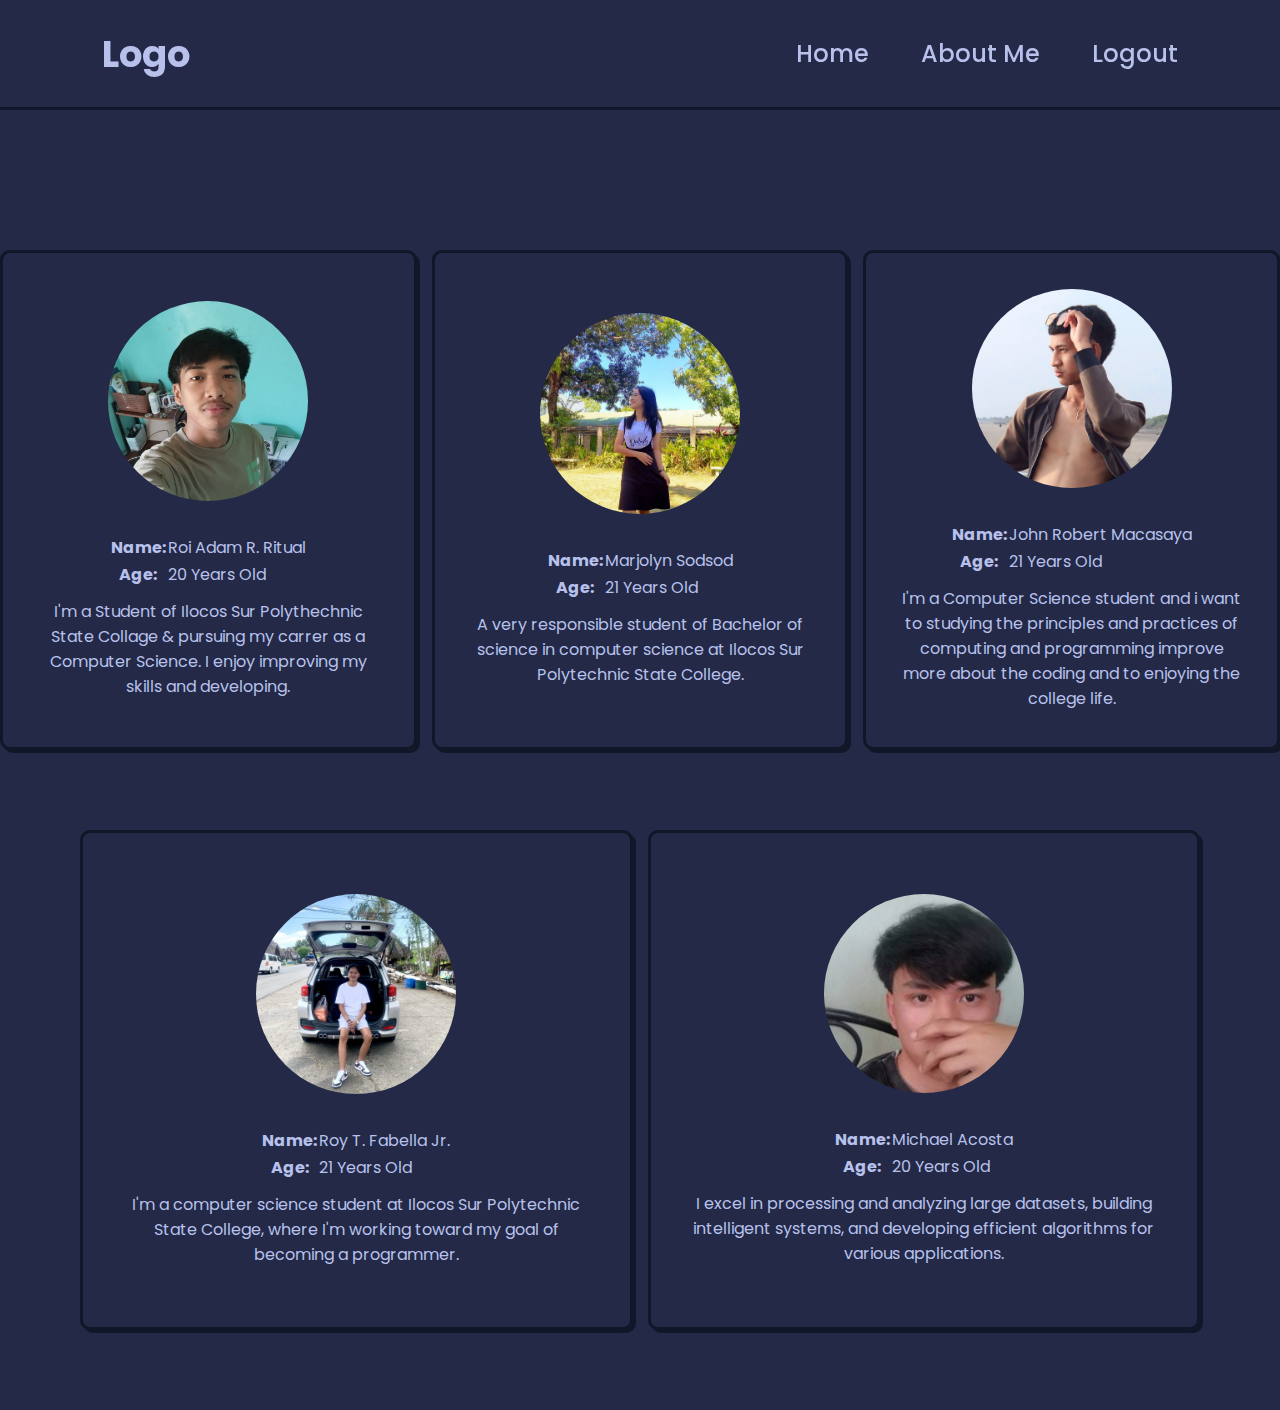
<file: aboutme.html>
<!DOCTYPE html>
<html lang="en">

<head>
    <meta charset="UTF-8">
    <meta name="viewport" content="width=device-width, initial-scale=1.0">
    <title>About Me</title>
    <link rel="stylesheet" href="/Styles/aboutme.css">
</head>

<body>

    <header class="header">

        <a href="home.html" class="logo">Logo</a>

        <nav class="navbar">
            <a href="home.html">Home</a>
            <a href="aboutme.html">About Me</a>
            <a href="index.html">Logout</a>
        </nav>

    </header>

    <section>
        <div class="container">
            <div class="upper-container">
                <div class="container-box">
                    <div class="image">
                        <img src="/Pictures/roi.jpg" alt="">
                    </div>
                    <table class="table">
                        <tr>
                            <th>Name:</th>
                            <td>Roi Adam R. Ritual</td>
                        </tr>
                        <tr>
                            <th>Age:</th>
                            <td>20 Years Old</td>
                        </tr>
                    </table>
                    <div class="about">
                        <p>I'm a Student of Ilocos Sur Polythechnic State Collage & pursuing my carrer as a Computer Science. I enjoy improving my skills and developing.</p>
                    </div>
                </div>
                <div class="container-box">
                    <div class="image">
                        <img src="/Pictures/marjolyn.jpg" alt="">
                    </div>
                    <table class="table">
                        <tr>
                            <th>Name:</th>
                            <td>Marjolyn Sodsod</td>
                        </tr>
                        <tr>
                            <th>Age:</th>
                            <td>21 Years Old</td>
                        </tr>
                    </table>
                    <div class="about">
                        <p>A very responsible student of Bachelor of science in computer science at Ilocos Sur Polytechnic State College.</p>
                    </div>
                </div>
                <div class="container-box">
                    <div class="image">
                        <img src="/Pictures/pong.jpg" alt="">
                    </div>
                    <table class="table">
                        <tr>
                            <th>Name:</th>
                            <td>John Robert Macasaya</td>
                        </tr>
                        <tr>
                            <th>Age:</th>
                            <td>21 Years Old</td>
                        </tr>
                    </table>
                    <div class="about">
                        <p>I'm a Computer Science student and i want to studying the principles and practices of computing and programming improve more about the coding and to enjoying the college life.</p>
                    </div>
                </div>
            </div>
            <div class="bottom-container">
                <div class="container-box">
                    <div class="image">
                        <img src="/Pictures/roy.jpg" alt="">
                    </div>
                    <table class="table">
                        <tr>
                            <th>Name:</th>
                            <td>Roy T. Fabella Jr.</td>
                        </tr>
                        <tr>
                            <th>Age:</th>
                            <td>21 Years Old</td>
                        </tr>
                    </table>
                    <div class="about">
                        <p>I'm a computer science student at Ilocos Sur Polytechnic State College, where I'm working toward my goal of becoming a programmer.</p>
                    </div>
                </div>
                <div class="container-box">
                    <div class="image">
                        <img src="/Pictures/michael.jpg" alt="">
                    </div>
                    <table class="table">
                        <tr>
                            <th>Name:</th>
                            <td>Michael Acosta</td>
                        </tr>
                        <tr>
                            <th>Age:</th>
                            <td>20 Years Old</td>
                        </tr>
                    </table>
                    <div class="about">
                        <p>I excel in processing and analyzing large datasets, building intelligent systems, and developing efficient algorithms for various applications.</p>
                    </div>
                </div>
            </div>
        </div>
    </section>

</body>

</html>
</file>
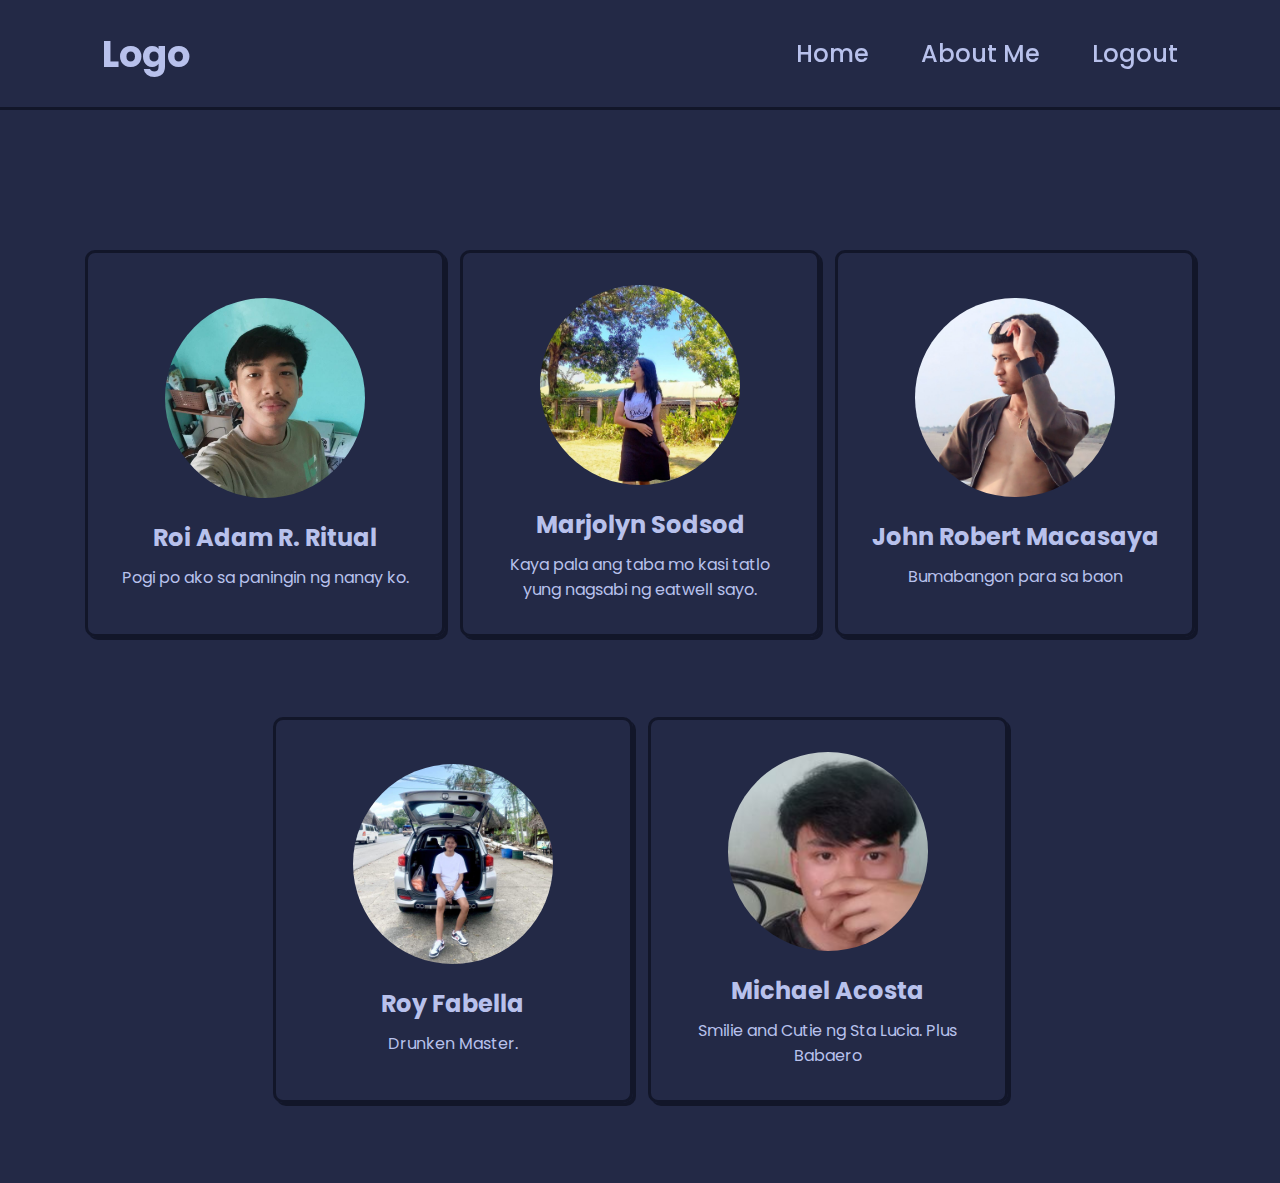
<file: home.html>
<!DOCTYPE html>
<html lang="en">

<head>
    <meta charset="UTF-8">
    <meta name="viewport" content="width=device-width, initial-scale=1.0">
    <title>Home Page</title>
    <link rel="stylesheet" href="/Styles/homestyle.css">
</head>

<body>

    <header class="header">

        <a href="home.html" class="logo">Logo</a>

        <nav class="navbar">
            <a href="home.html">Home</a>
            <a href="aboutme.html">About Me</a>
            <a href="index.html">Logout</a>
        </nav>

    </header>

    <section>
        <div class="container">

            <div class="upper-container">

                <div class="container-box">
                    <div class="image">
                        <img src="/Pictures/roi.jpg" alt="">
                    </div>
                    <div class="name">
                        <h2>Roi Adam R. Ritual</h2>
                    </div>
                    <div class="about">
                        <p>Pogi po ako sa paningin ng nanay ko.</p>
                    </div>
                </div>

                <div class="container-box">
                    <div class="image">
                        <img src="/Pictures/marjolyn.jpg" alt="">
                    </div>
                    <div class="name">
                        <h2>Marjolyn Sodsod</h2>
                    </div>
                    <div class="about">
                        <p>Kaya pala ang taba mo kasi tatlo yung nagsabi ng eatwell sayo.</p>
                    </div>
                </div>

                <div class="container-box">
                    <div class="image">
                        <img src="/Pictures/pong.jpg" alt="">
                    </div>
                    <div class="name">
                        <h2>John Robert Macasaya</h2>
                    </div>
                    <div class="about">
                        <p>Bumabangon para sa baon</p>
                    </div>
                </div>
            </div>

            <div class="bottom-container">
                
                <div class="container-box">
                    <div class="image">
                        <img src="/Pictures/roy.jpg" alt="">
                    </div>
                    <div class="name">
                        <h2>Roy Fabella</h2>
                    </div>
                    <div class="about">
                        <p>Drunken Master.</p>
                    </div>
                </div>

                <div class="container-box">
                    <div class="image">
                        <img src="/Pictures/michael.jpg" alt="">
                    </div>
                    <div class="name">
                        <h2>Michael Acosta</h2>
                    </div>
                    <div class="about">
                        <p>Smilie and Cutie ng Sta Lucia. Plus Babaero</p>
                    </div>
                </div>
            </div>
            
        </div>
    </section>

</body>

</html>
</file>
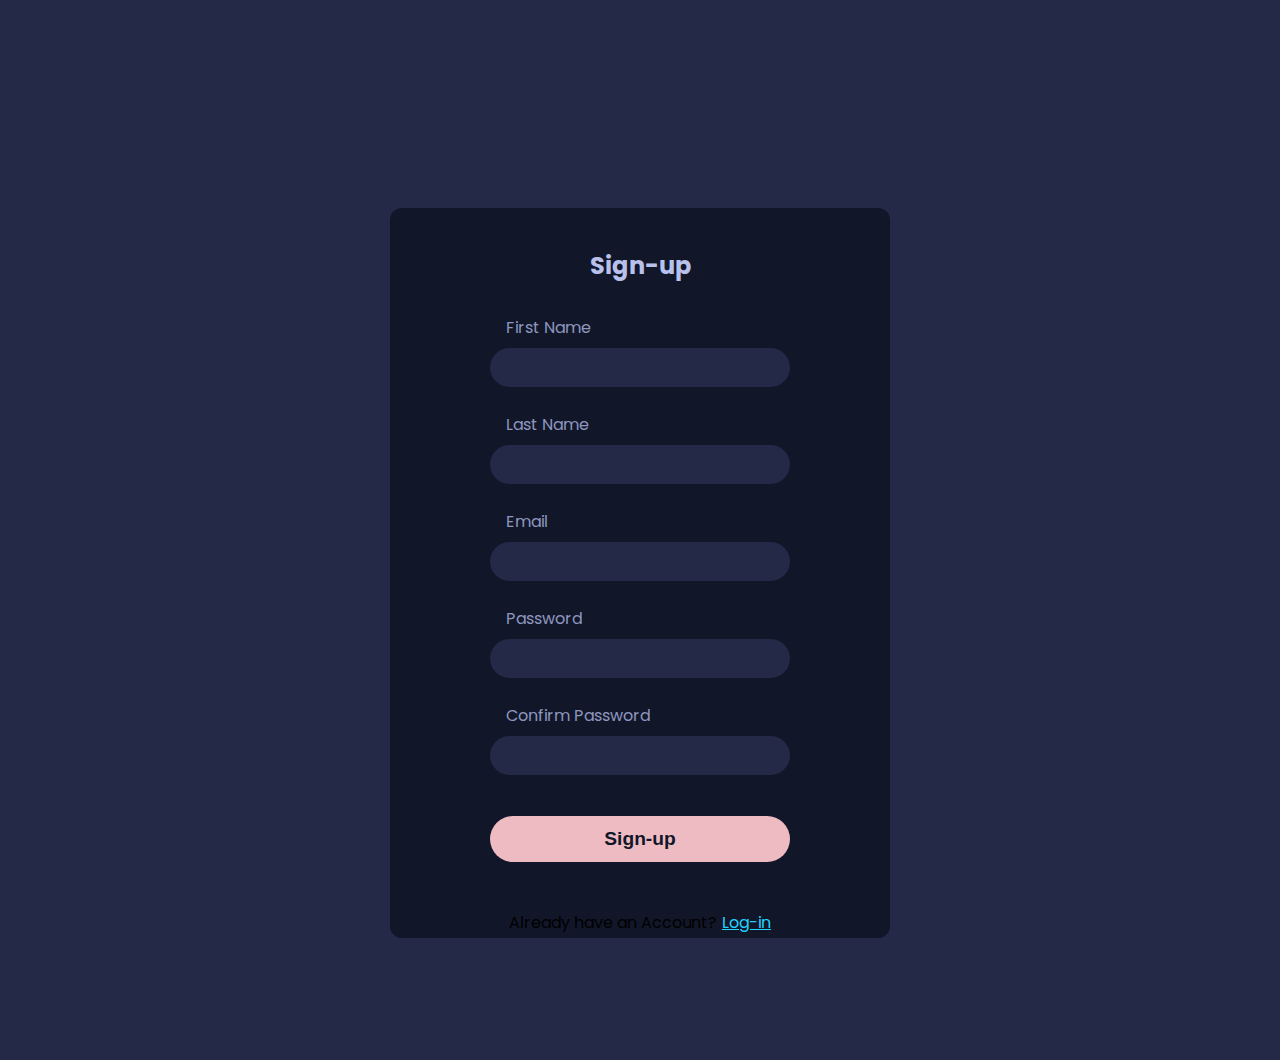
<file: signup.html>
<!DOCTYPE html>
<html lang="en">

<head>
    <meta charset="UTF-8">
    <meta name="viewport" content="width=device-width, initial-scale=1.0">
    <link rel="stylesheet" href="/Styles/signupstyle.css">
    <title>Sign-Up</title>
</head>

<body class="form">
    <div>
        <form action="#" class="subform">
            <div class="upperform">
                <h2>Sign-up</h2>
                <label>First Name</label> <br>
                <input type="text" name="username" required> <br>
                <label>Last Name</label> <br>
                <input type="text" name="username" required> <br>
                <label>Email</label> <br>
                <input type="text" name="username" required> <br>
                <label>Password</label> <br>
                <input type="password" name="username" required> <br>
                <label>Confirm Password</label> <br>
                <input type="password" name="password" required> <br>
                <div class="btn">
                    <button type="submit">Sign-up</button> <br>
                </div>
            </div>
            <div class="button">
                <div class="noaccount">Already have an Account?</div>
                <a href="index.html" class="signup">Log-in</a>
            </div>
        </form>
    </div>

</body>

</html>
</file>
<file: Styles/aboutme.css>
@import url('https://fonts.googleapis.com/css2?family=Poppins:wght@300;400;500;600;700;800;900&display=swap');
 
* {
    padding: 0;
    margin: 0;
    box-sizing: border-box;
    border: none;
    text-decoration: none;
    scroll-behavior: smooth;
    font-family: 'Poppins', sans-serif;
}

body {
    background-color: var(--bg-color);
}

:root {
    --bg-color: #232946;
    --second-bg-color: #121629;
    --text-color: #b8c1ec;
    --btn-color: #eebbc3;
    --btntext-color: #232946;
}

.header {
    position: fixed;
    top: 0;
    left: 0;
    width: 100%;
    padding: 1.6rem 8%;
    background-color: var(--bg-color);
    display: flex;
    justify-content: space-between;
    align-items: center;
    box-shadow: 0 3px var(--second-bg-color);
    z-index: 100;
}

.logo {
    font-size: 2.3rem;
    color: var(--text-color);
    font-weight: 700;
}


.navbar a {
    font-size: 1.5rem;
    color: var(--text-color);
    font-weight: 500;
    margin-left: 3rem;
    transition: .3;
}

.navbar a:hover {
    color: var(--main-color)
}

section {
    min-height: 75vh;
}

.container .upper-container {
    margin-top: 250px;
    display: flex;
    justify-content: center;
    flex-direction: row;
    gap: 15px;
}

.container .bottom-container {
    margin: 5rem;
    display: flex;
    justify-content: center;
    flex-direction: row;
    gap: 15px;
}

.container-box {
    display: flex;
    justify-content: center;
    flex-direction: column;
    align-items: center;
    width: 600px;
    height: 500px;
    border-radius: 10px;
    padding: 2rem 2rem;
    border: 3px solid var(--second-bg-color);
    box-shadow: 3px 3px var(--second-bg-color);
}

.image img {
    width: 200px;
    border-radius: 50%;
    margin-bottom: 25px;
}

.container-box .table {
    color: var(--text-color);
    margin-bottom: 10px;
}

.container-box .about {
    color: var(--text-color);
    text-align: center;
}
</file>
<file: Styles/homestyle.css>
@import url('https://fonts.googleapis.com/css2?family=Poppins:wght@300;400;500;600;700;800;900&display=swap');
 
* {
    padding: 0;
    margin: 0;
    box-sizing: border-box;
    border: none;
    text-decoration: none;
    scroll-behavior: smooth;
    font-family: 'Poppins', sans-serif;
}

body {
    background-color: var(--bg-color);
}

:root {
    --bg-color: #232946;
    --second-bg-color: #121629;
    --text-color: #b8c1ec;
    --btn-color: #eebbc3;
    --btntext-color: #232946;
}

.header {
    position: fixed;
    top: 0;
    left: 0;
    width: 100%;
    padding: 1.6rem 8%;
    background-color: var(--bg-color);
    display: flex;
    justify-content: space-between;
    align-items: center;
    box-shadow: 0 3px var(--second-bg-color);
    z-index: 100;
}

.logo {
    font-size: 2.3rem;
    color: var(--text-color);
    font-weight: 700;
}


.navbar a {
    font-size: 1.5rem;
    color: var(--text-color);
    font-weight: 500;
    margin-left: 3rem;
    transition: .3;
}

.navbar a:hover {
    color: var(--main-color)
}

section {
    min-height: 75vh;
}

.container .upper-container {
    margin-top: 250px;
    display: flex;
    justify-content: center;
    flex-direction: row;
    gap: 15px;
}

.container .bottom-container {
    margin: 5rem;
    display: flex;
    justify-content: center;
    flex-direction: row;
    gap: 15px;
}

.image img {
    width: 200px;
    border-radius: 50%;
    margin-bottom: 15px;
}

.container-box {
    display: flex;
    justify-content: center;
    flex-direction: column;
    align-items: center;
    width: 360px;
    border-radius: 10px;
    padding: 2rem 2rem;
    border: 3px solid var(--second-bg-color);
    box-shadow: 3px 3px var(--second-bg-color);
}

.container-box .about {
    color: var(--text-color);
    text-align: center;
}

.container-box .name {
    color: var(--text-color);
    text-align: center;
    font-size: 1rem;
    margin-bottom: 10px;
}
</file>
<file: Styles/signupstyle.css>
@import url('https://fonts.googleapis.com/css2?family=Poppins:wght@300;400;500;600;700;800;900&display=swap');

* {
    padding: 0;
    margin: 0;
    box-sizing: border-box;
}

body {
    font-family: 'Poppins', sans-serif;
    height: 100vh;
    background-color: var(--bg-color);
}

:root {
    --bg-color: #232946;
    --second-bg-color: #121629;
    --text-color: #b8c1ec;
    --btn-color: #eebbc3;
    --btntext-color: #232946;
}

.form {
    display: flex;
    justify-content: center;
    padding-top: 3rem;
    margin-top: 10rem;
}

.subform {
    display: flex;
    flex-direction: column;
    align-items: center;
    width: 500px;
    height: 730px;
    border-radius: 12px;
    background-color: var(--second-bg-color);
}

h2 {
    margin: 2.5rem 0 2rem 0;
    text-align: center;
    color: var(--text-color);
}

label {
    padding-left: 16px;
    opacity: 0.75;
    color: var(--text-color);
}

input {
    display: flex;
    border-radius: 50px;
    border-style: none;
    margin-top: 8px;
    padding: 12px 24px;
    width: 300px;
    color: var(--text-color);
    background-color: var(--bg-color);
}

button {
    font-size: 1.2rem;
    padding: 12px 45px;
    border-radius: 50px;
    color: var(--second-bg-color);
    margin-top: 1rem;
    cursor: pointer;
    outline: none;
    border-width: 0;
    background-color: var(--btn-color);
    font-weight: 600;
    width: 100%;
}

button:hover {
    opacity: 0.8;
}

.button {
    display: flex;
    justify-content: center;
    margin-top: 3rem;
}

.signup {
    padding-left: 5px;
    cursor: pointer;
    color: #21d4fd;
}
</file>
